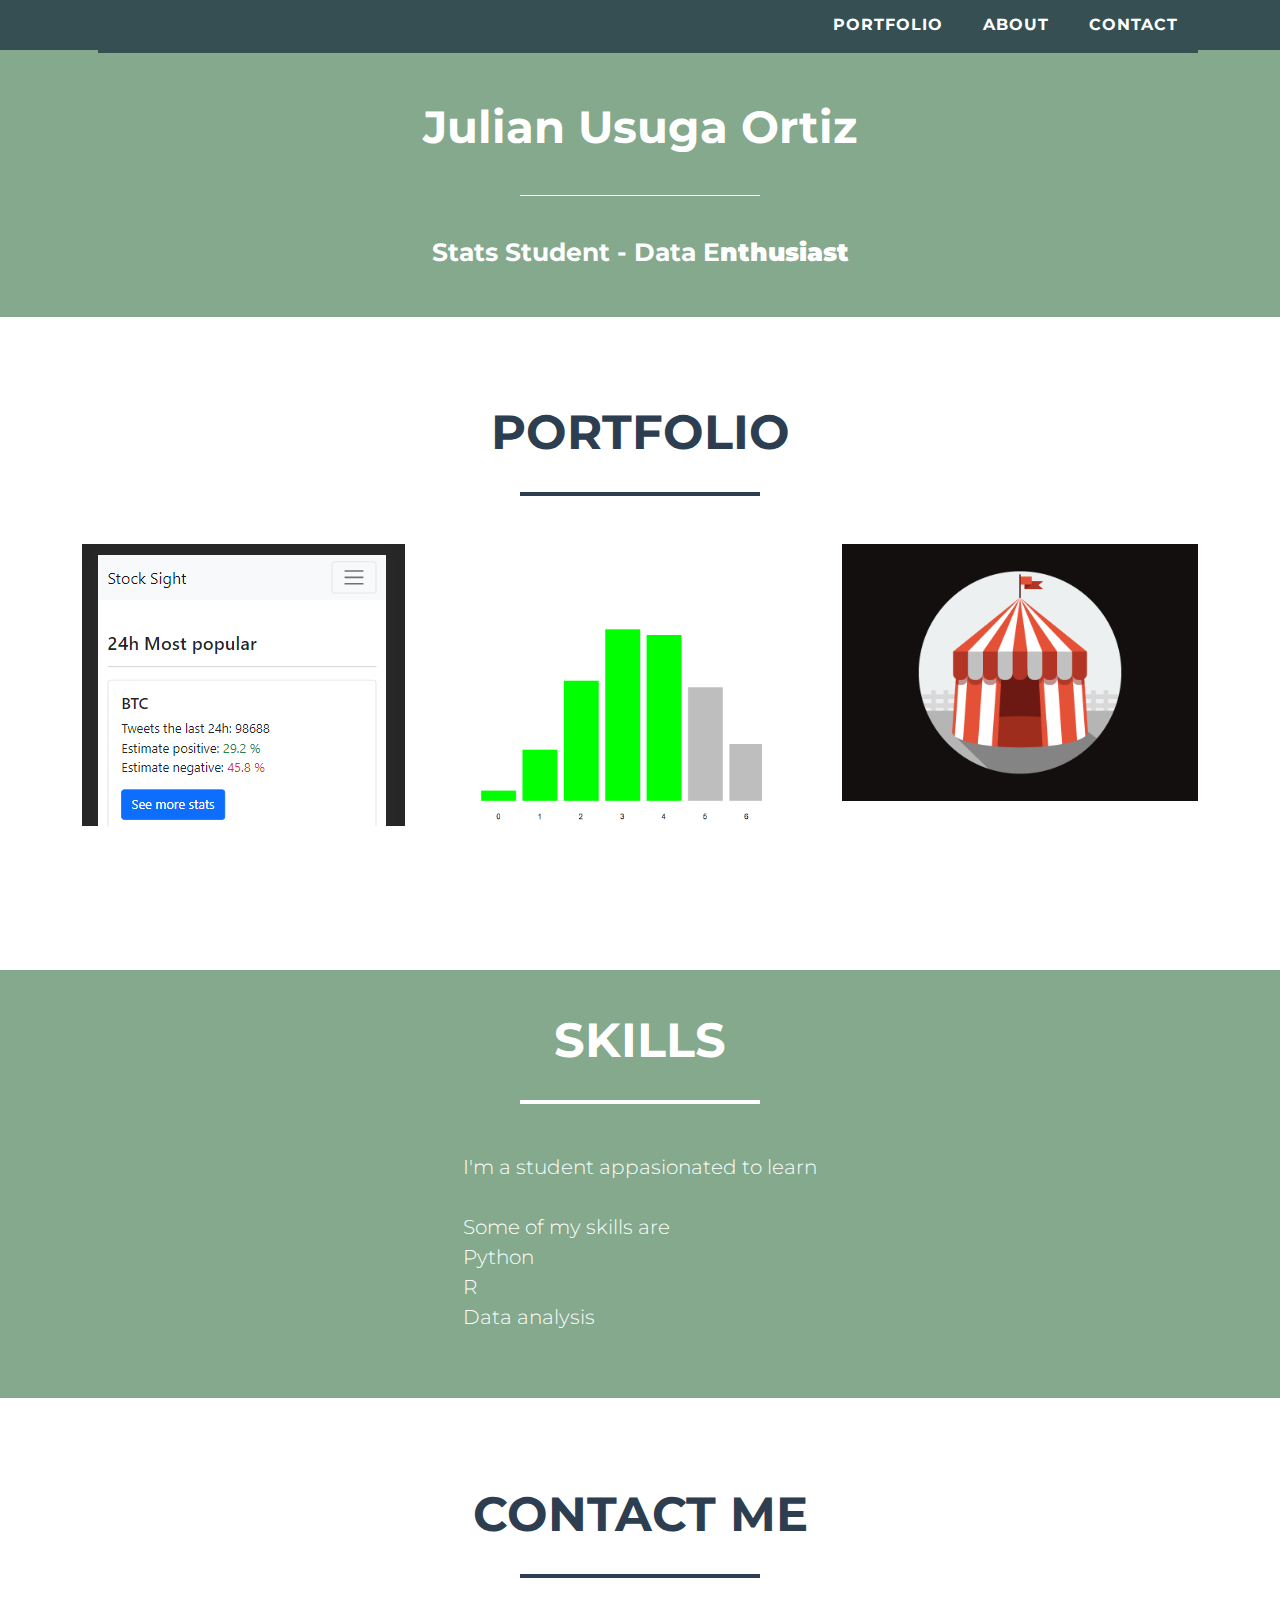
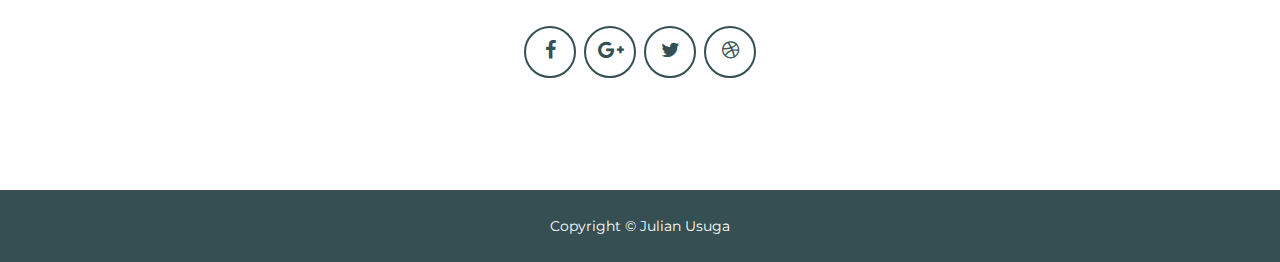
<file: index.html>
<!DOCTYPE html><html><head><meta charset="utf-8"><meta name="viewport" content="width=device-width, initial-scale=1.0, shrink-to-fit=no"><title>Home - Brand</title><link rel="stylesheet" href="assets/bootstrap/css/bootstrap.min.css"><link rel="stylesheet" href="https://fonts.googleapis.com/css?family=Montserrat:400,700"><link rel="stylesheet" href="https://fonts.googleapis.com/css?family=Lato:400,700,400italic,700italic"><link rel="stylesheet" href="assets/fonts/font-awesome.min.css"><link rel="stylesheet" href="assets/css/styles.min.css"></head><body id="page-top" data-bs-spy="scroll" data-bs-target="#mainNav" data-bs-offset="72" style="font-family: Montserrat, sans-serif !important;font-weight: normal;"><nav class="navbar navbar-light navbar-expand-lg fixed-top text-uppercase" id="mainNav" style="height: 50px;color: #354F52 !important;"><div class="container"><a class="navbar-brand" href="#page-top"></a><button data-bs-toggle="collapse" data-bs-target="#navbarResponsive" class="navbar-toggler text-white navbar-toggler-right text-uppercase rounded" aria-controls="navbarResponsive" aria-expanded="false" aria-label="Toggle navigation" style="background: #2F3E46;border-style: solid;border-color: #d2d2d2;width: 50px;height: 50px;"><i class="fa fa-bars" style="font-size: 20px;"></i></button><div class="collapse navbar-collapse" id="navbarResponsive" style="color: rgb(53, 79, 82);background: #354f52;"><ul class="navbar-nav ms-auto"><li class="nav-item mx-0 mx-lg-1"><a class="nav-link text-end py-3 px-0 px-lg-3 rounded" href="#portfolio">Portfolio</a></li><li class="nav-item mx-0 mx-lg-1"><a class="nav-link text-end py-3 px-0 px-lg-3 rounded" href="#about">About</a></li><li class="nav-item mx-0 mx-lg-1"><a class="nav-link text-end py-3 px-0 px-lg-3 rounded" href="#contact">Contact</a></li></ul></div></div></nav><div style="text-align: center;background: #84A98C;padding-top: 100px;padding-bottom: 50px;color: rgb(255,255,255);"><h1 style="font-size: 45px;color: rgb(255,255,255);">Julian Usuga Ortiz</h1><hr class="star-light" style="color: rgb(255,255,255);transform: scale(1);margin: 41px 480.5px;border-width: 1px;border-color: rgb(255,255,255);"><h2 class="font-weight-light mb-0" style="font-size: 25px;color: rgb(255,255,255);">Stats Student - Data E<strong>nthusiast</strong></h2></div><section id="portfolio" class="portfolio" style="padding-top: 70px;"><div class="container" style="padding-top: 25px;"><h2 class="text-uppercase text-center text-secondary">Portfolio</h2><hr class="star-dark mb-5"><div class="row"><div class="col-md-6 col-lg-4"><a class="d-block mx-auto portfolio-item" href="#portfolio-modal-1" data-bs-toggle="modal"><div class="d-flex portfolio-item-caption position-absolute h-100 w-100"><div class="text-center text-white my-auto portfolio-item-caption-content w-100"><i class="fa fa-search-plus fa-3x"></i></div></div><img class="img-fluid" src="assets/img/Screenshot1.png"></a></div><div class="col-md-6 col-lg-4"><a class="d-block mx-auto portfolio-item" href="#portfolio-modal-2" data-bs-toggle="modal"><div class="d-flex flex-row justify-content-xl-start align-items-xl-center portfolio-item-caption position-absolute h-100 w-100"><div class="text-center text-white my-auto portfolio-item-caption-content w-100"><i class="fa fa-search-plus fa-3x"></i></div></div><img class="img-fluid" src="assets/img/image.png" width="300px"></a></div><div class="col-md-6 col-lg-4"><a class="d-block mx-auto portfolio-item" href="#portfolio-modal-3" data-bs-toggle="modal"><div class="d-flex portfolio-item-caption position-absolute h-100 w-100"><div class="text-center text-white my-auto portfolio-item-caption-content w-100"><i class="fa fa-search-plus fa-3x"></i></div></div><img class="img-fluid" src="assets/img/portfolio/circus.png"></a></div></div></div></section><section class="text-white mb-0" id="about" style="background: rgb(132,169,140);padding: 95px 0px;padding-top: 50px;padding-bottom: 50px;"><div class="container"><h2 class="text-uppercase text-center text-white">Skills</h2><hr class="star-light mb-5"><div class="row"><div class="col"><p class="lead d-xl-flex justify-content-xl-center">I'm a student appasionated to learn<br><br>Some of my skills are<br>Python<br>R<br>Data analysis<br></p></div></div></div></section><section class="d-flex d-xl-flex flex-column justify-content-center justify-content-xl-center" id="contact"><div class="container"><h2 class="text-uppercase text-center text-secondary mb-0">Contact Me</h2><hr class="star-dark mb-5"></div><div class="container d-xl-flex justify-content-xl-center"><div class="col-md-4 text-center mb-5 mb-lg-0"><ul class="list-inline"><li class="list-inline-item" style="border-style: none;border-color: #9c9c9c;"><a class="btn btn-outline-light text-center btn-social rounded-circle" role="button" href="#" style="border-color: #354f52;"><i class="fa fa-facebook fa-fw" style="border-style: none;border-color: #221717;color: #354f52;"></i></a></li><li class="list-inline-item" style="border-style: none;border-color: #9c9c9c;"><a class="btn btn-outline-light text-center btn-social rounded-circle" role="button" href="#" style="border-color: #354f52;"><i class="fa fa-google-plus fa-fw" style="border-style: none;border-color: #221717;color: #354f52;"></i></a></li><li class="list-inline-item" style="border-style: none;border-color: #9c9c9c;"><a class="btn btn-outline-light text-center btn-social rounded-circle" role="button" href="#" style="border-color: #354f52;"><i class="fa fa-twitter fa-fw" style="border-style: none;border-color: #221717;color: #354f52;"></i></a></li><li class="list-inline-item" style="border-style: none;border-color: #9c9c9c;"><a class="btn btn-outline-light text-center btn-social rounded-circle" role="button" href="#" style="border-color: #354f52;"><i class="fa fa-dribbble fa-fw" style="border-style: none;border-color: #221717;color: #354f52;"></i></a></li></ul></div></div></section><div class="text-center text-white copyright py-4" style="background: #354f52;"><div class="container"><small>Copyright © Julian Usuga</small></div></div><div class="d-lg-none scroll-to-top position-fixed rounded"><a class="text-center d-block rounded text-white" href="#page-top"><i class="fa fa-chevron-up"></i></a></div><div class="modal text-center" role="dialog" tabindex="-1" id="portfolio-modal-1"><div class="modal-dialog modal-lg" role="document"><div class="modal-content"><div class="modal-header"><button type="button" class="btn-close" data-bs-dismiss="modal" aria-label="Close"></button></div><div class="modal-body"><div class="container text-center"><div class="row"><div class="col-lg-8 mx-auto"><h2 class="text-uppercase text-secondary mb-0">Stock-sight</h2><hr class="star-dark mb-5"><img class="img-fluid mb-5" src="assets/img/Screenshot1.png"><p class="text-start mb-5">Website where you can see stock trends, popularity and common words, based on tweets.<br><br>Technologies used:<br>- HTML/CSS/JS<br>- Cloud Run<br>- Firebase Cloud Functions<br>- Twitter API<br>- Python/Flask</p></div></div></div></div><div class="modal-footer pb-5"><a class="btn btn-primary btn-lg mx-auto rounded-pill portfolio-modal-dismiss" role="button" data-bs-dismiss="modal"><i class="fa fa-close"></i>&nbsp;Close Project</a></div></div></div></div><div class="modal text-center" role="dialog" tabindex="-1" id="portfolio-modal-2"><div class="modal-dialog modal-lg" role="document"><div class="modal-content"><div class="modal-header"><button type="button" class="btn-close" data-bs-dismiss="modal" aria-label="Close"></button></div><div class="modal-body"><div class="container text-center"><div class="row"><div class="col-lg-8 mx-auto"><h2 class="text-uppercase text-secondary mb-0">pROBABILITY VISUALIZED</h2><hr class="star-dark mb-5"><img class="img-fluid mb-5" src="assets/img/image.png"><p class="text-start mb-5">Interactive shiny application that lets you choose between probability distributions and parameters so you can understand probability<br><br>Technologies used:<br>R<br>Shiny</p></div></div></div></div><div class="modal-footer pb-5"><a class="btn btn-primary btn-lg mx-auto rounded-pill portfolio-modal-dismiss" role="button" data-bs-dismiss="modal"><i class="fa fa-close"></i>&nbsp;Close Project</a></div></div></div></div><div class="modal text-center" role="dialog" tabindex="-1" id="portfolio-modal-3"><div class="modal-dialog modal-lg" role="document"><div class="modal-content"><div class="modal-header"><button type="button" class="btn-close" data-bs-dismiss="modal" aria-label="Close"></button></div><div class="modal-body"><div class="container text-center"><div class="row"><div class="col-lg-8 mx-auto"><h2 class="text-uppercase text-secondary mb-0">Project Name</h2><hr class="star-dark mb-5"><img class="img-fluid mb-5" src="assets/img/portfolio/circus.png"><p class="mb-5">Lorem ipsum dolor sit amet, consectetur adipisicing elit. Mollitia neque assumenda ipsam nihil, molestias magnam, recusandae quos quis inventore quisquam velit asperiores, vitae? Reprehenderit soluta, eos quod consequuntur itaque. Nam.</p></div></div></div></div><div class="modal-footer pb-5"><a class="btn btn-primary btn-lg mx-auto rounded-pill portfolio-modal-dismiss" role="button" data-bs-dismiss="modal"><i class="fa fa-close"></i>&nbsp;Close Project</a></div></div></div></div><div class="modal text-center" role="dialog" tabindex="-1" id="portfolio-modal-4"><div class="modal-dialog modal-lg" role="document"><div class="modal-content"><div class="modal-header"><button type="button" class="btn-close" data-bs-dismiss="modal" aria-label="Close"></button></div><div class="modal-body"><div class="container text-center"><div class="row"><div class="col-lg-8 mx-auto"><h2 class="text-uppercase text-secondary mb-0">Project Name</h2><hr class="star-dark mb-5"><img class="img-fluid mb-5" src="assets/img/portfolio/game.png"><p class="mb-5">Lorem ipsum dolor sit amet, consectetur adipisicing elit. Mollitia neque assumenda ipsam nihil, molestias magnam, recusandae quos quis inventore quisquam velit asperiores, vitae? Reprehenderit soluta, eos quod consequuntur itaque. Nam.</p></div></div></div></div><div class="modal-footer pb-5"><a class="btn btn-primary btn-lg mx-auto rounded-pill portfolio-modal-dismiss" role="button" data-bs-dismiss="modal"><i class="fa fa-close"></i>&nbsp;Close Project</a></div></div></div></div><div class="modal text-center" role="dialog" tabindex="-1" id="portfolio-modal-5"><div class="modal-dialog modal-lg" role="document"><div class="modal-content"><div class="modal-header"><button type="button" class="btn-close" data-bs-dismiss="modal" aria-label="Close"></button></div><div class="modal-body"><div class="container text-center"><div class="row"><div class="col-lg-8 mx-auto"><h2 class="text-uppercase text-secondary mb-0">Project Name</h2><hr class="star-dark mb-5"><img class="img-fluid mb-5" src="assets/img/portfolio/safe.png"><p class="mb-5">Lorem ipsum dolor sit amet, consectetur adipisicing elit. Mollitia neque assumenda ipsam nihil, molestias magnam, recusandae quos quis inventore quisquam velit asperiores, vitae? Reprehenderit soluta, eos quod consequuntur itaque. Nam.</p></div></div></div></div><div class="modal-footer pb-5"><a class="btn btn-primary btn-lg mx-auto rounded-pill portfolio-modal-dismiss" role="button" data-bs-dismiss="modal"><i class="fa fa-close"></i>&nbsp;Close Project</a></div></div></div></div><div class="modal text-center" role="dialog" tabindex="-1" id="portfolio-modal-6"><div class="modal-dialog modal-lg" role="document"><div class="modal-content"><div class="modal-header"><button type="button" class="btn-close" data-bs-dismiss="modal" aria-label="Close"></button></div><div class="modal-body"><div class="container text-center"><div class="row"><div class="col-lg-8 mx-auto"><h2 class="text-uppercase text-secondary mb-0">Project Name</h2><hr class="star-dark mb-5"><img class="img-fluid mb-5" src="assets/img/portfolio/submarine.png"><p class="mb-5">Lorem ipsum dolor sit amet, consectetur adipisicing elit. Mollitia neque assumenda ipsam nihil, molestias magnam, recusandae quos quis inventore quisquam velit asperiores, vitae? Reprehenderit soluta, eos quod consequuntur itaque. Nam.</p></div></div></div></div><div class="modal-footer pb-5"><a class="btn btn-primary btn-lg mx-auto rounded-pill portfolio-modal-dismiss" role="button" data-bs-dismiss="modal"><i class="fa fa-close"></i>&nbsp;Close Project</a></div></div></div></div><script src="assets/bootstrap/js/bootstrap.min.js"></script><script src="assets/js/script.min.js"></script></body></html>
</file>
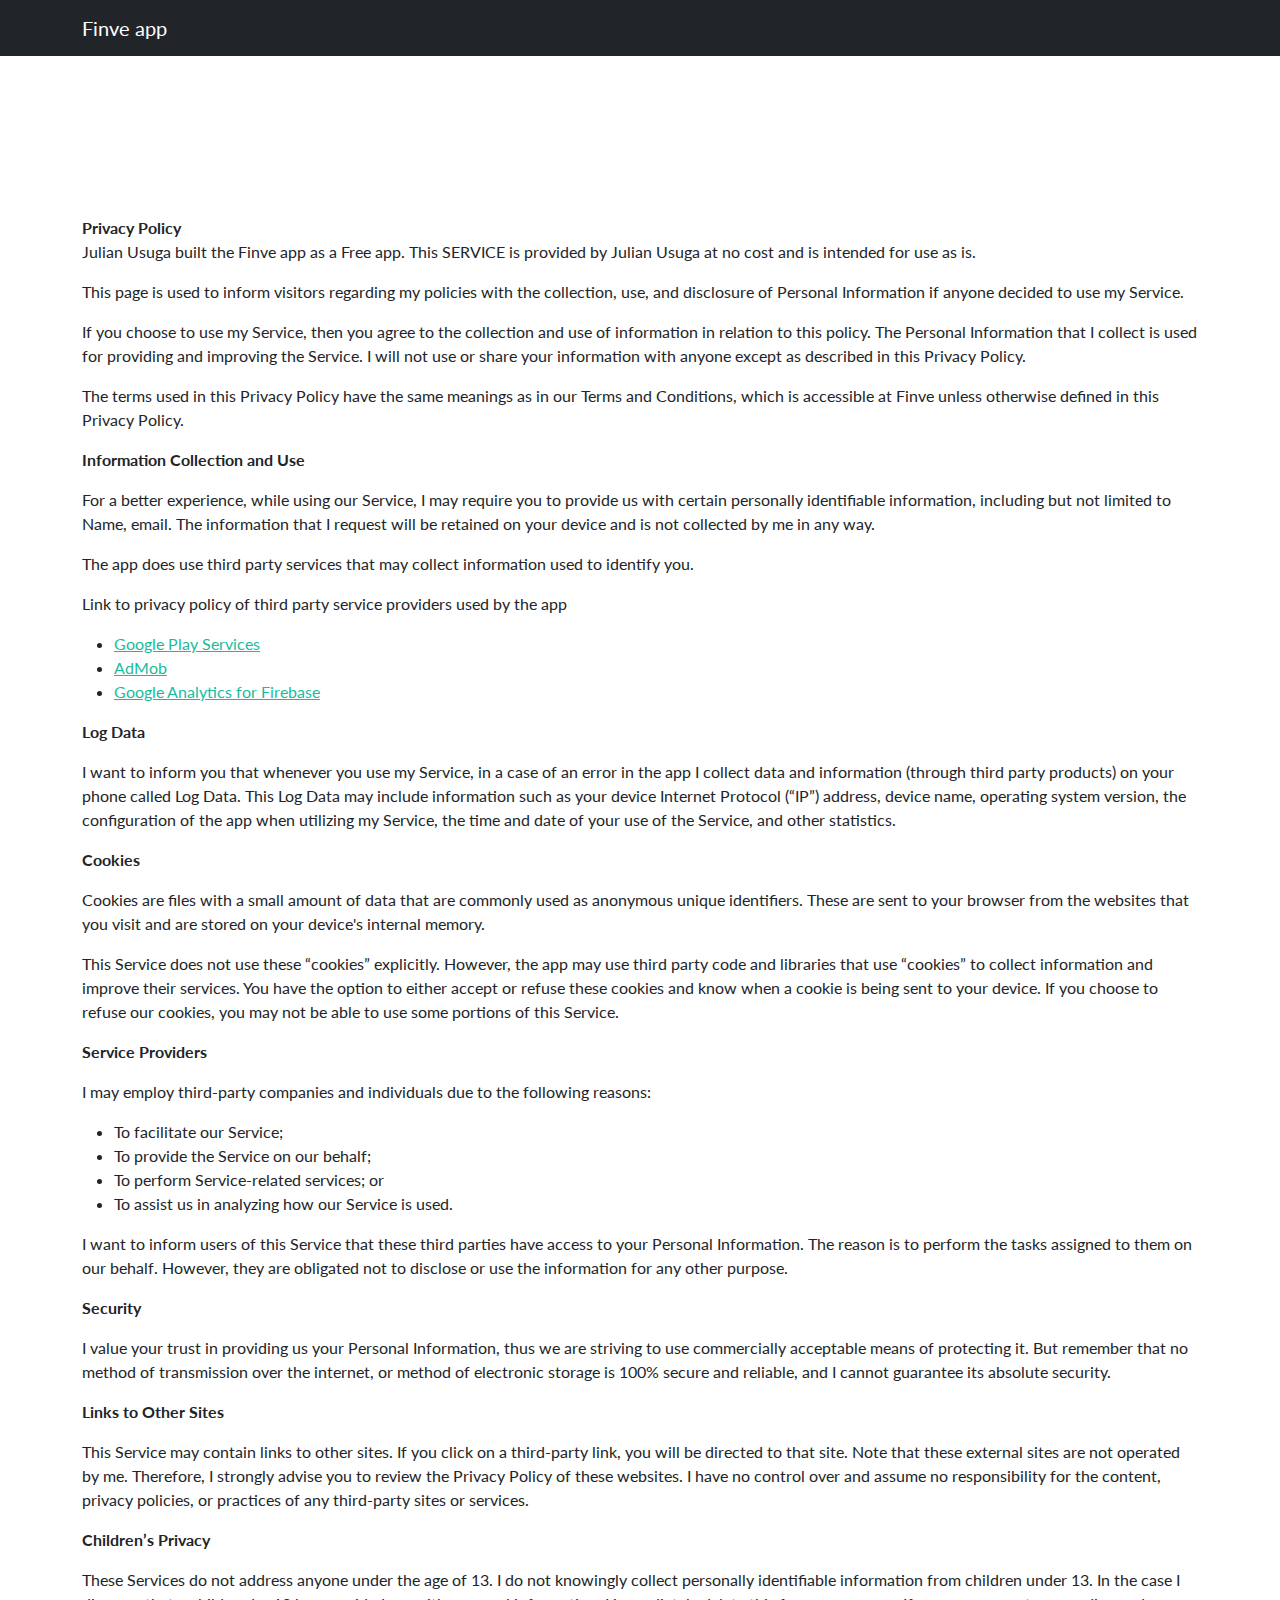
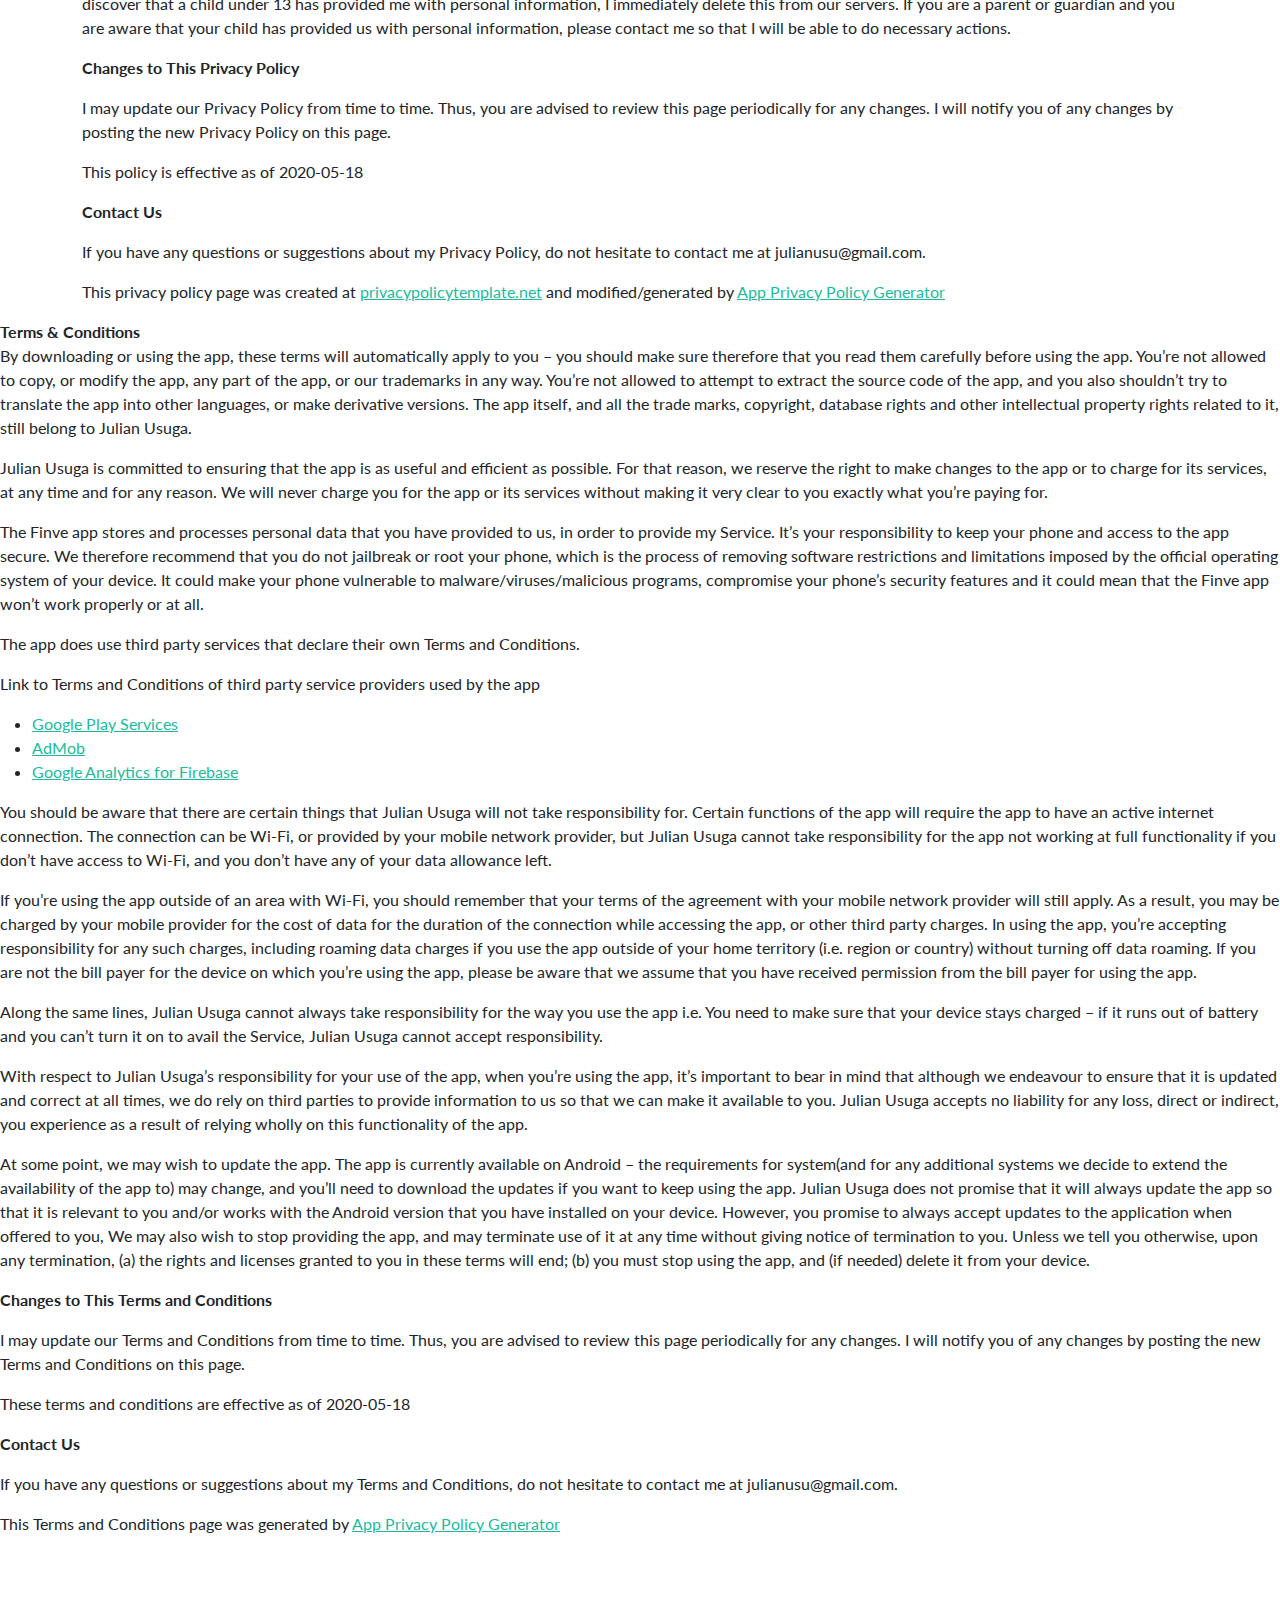
<file: privacidad.html>
<!DOCTYPE html>
<html>

<head>
    <meta charset="utf-8">
    <meta name="viewport" content="width=device-width, initial-scale=1.0, shrink-to-fit=no">
    <title>Home - Brand</title>
    <link rel="stylesheet" href="assets/bootstrap/css/bootstrap.min.css">
    <link rel="stylesheet" href="https://fonts.googleapis.com/css?family=Catamaran:100,200,300,400,500,600,700,800,900">
    <link rel="stylesheet"
        href="https://fonts.googleapis.com/css?family=Lato:100,100i,300,300i,400,400i,700,700i,900,900i">
</head>

<body>
    <nav class="navbar navbar-dark navbar-expand-lg fixed-top bg-dark navbar-custom">
        <div class="container"><a class="navbar-brand" href="#">Finve app</a><button data-toggle="collapse"
                class="navbar-toggler" data-target="#navbarResponsive"><span
                    class="navbar-toggler-icon"></span></button>
            <div class="collapse navbar-collapse" id="navbarResponsive">
                <ul class="nav navbar-nav ml-auto">
                </ul>
            </div>
        </div>
    </nav><br><br><br><br><br>
    <section>
        <div class="container">
            
                <strong>Privacy Policy</strong> <p>
                              Julian Usuga built the Finve app as
                              a Free app. This SERVICE is provided by
                              Julian Usuga at no cost and is intended for use as
                              is.
                            </p> <p>
                              This page is used to inform visitors regarding my
                              policies with the collection, use, and disclosure of Personal
                              Information if anyone decided to use my Service.
                            </p> <p>
                              If you choose to use my Service, then you agree to
                              the collection and use of information in relation to this
                              policy. The Personal Information that I collect is
                              used for providing and improving the Service. I will not use or share your information with
                              anyone except as described in this Privacy Policy.
                            </p> <p>
                              The terms used in this Privacy Policy have the same meanings
                              as in our Terms and Conditions, which is accessible at
                              Finve unless otherwise defined in this Privacy Policy.
                            </p> <p><strong>Information Collection and Use</strong></p> <p>
                              For a better experience, while using our Service, I
                              may require you to provide us with certain personally
                              identifiable information, including but not limited to Name, email. The information that
                              I request will be retained on your device and is not collected by me in any way.
                            </p> <div><p>
                                The app does use third party services that may collect
                                information used to identify you.
                              </p> <p>
                                Link to privacy policy of third party service providers used
                                by the app
                              </p> <ul><li><a href="https://www.google.com/policies/privacy/" target="_blank">Google Play Services</a></li><li><a href="https://support.google.com/admob/answer/6128543?hl=en" target="_blank">AdMob</a></li><li><a href="https://firebase.google.com/policies/analytics" target="_blank">Google Analytics for Firebase</a></li><!----><!----><!----><!----><!----><!----><!----><!----><!----><!----><!----><!----><!----></ul></div> <p><strong>Log Data</strong></p> <p>
                              I want to inform you that whenever you
                              use my Service, in a case of an error in the app
                              I collect data and information (through third party
                              products) on your phone called Log Data. This Log Data may
                              include information such as your device Internet Protocol
                              (“IP”) address, device name, operating system version, the
                              configuration of the app when utilizing my Service,
                              the time and date of your use of the Service, and other
                              statistics.
                            </p> <p><strong>Cookies</strong></p> <p>
                              Cookies are files with a small amount of data that are
                              commonly used as anonymous unique identifiers. These are sent
                              to your browser from the websites that you visit and are
                              stored on your device's internal memory.
                            </p> <p>
                              This Service does not use these “cookies” explicitly. However,
                              the app may use third party code and libraries that use
                              “cookies” to collect information and improve their services.
                              You have the option to either accept or refuse these cookies
                              and know when a cookie is being sent to your device. If you
                              choose to refuse our cookies, you may not be able to use some
                              portions of this Service.
                            </p> <p><strong>Service Providers</strong></p> <p>
                              I may employ third-party companies and
                              individuals due to the following reasons:
                            </p> <ul><li>To facilitate our Service;</li> <li>To provide the Service on our behalf;</li> <li>To perform Service-related services; or</li> <li>To assist us in analyzing how our Service is used.</li></ul> <p>
                              I want to inform users of this Service
                              that these third parties have access to your Personal
                              Information. The reason is to perform the tasks assigned to
                              them on our behalf. However, they are obligated not to
                              disclose or use the information for any other purpose.
                            </p> <p><strong>Security</strong></p> <p>
                              I value your trust in providing us your
                              Personal Information, thus we are striving to use commercially
                              acceptable means of protecting it. But remember that no method
                              of transmission over the internet, or method of electronic
                              storage is 100% secure and reliable, and I cannot
                              guarantee its absolute security.
                            </p> <p><strong>Links to Other Sites</strong></p> <p>
                              This Service may contain links to other sites. If you click on
                              a third-party link, you will be directed to that site. Note
                              that these external sites are not operated by me.
                              Therefore, I strongly advise you to review the
                              Privacy Policy of these websites. I have
                              no control over and assume no responsibility for the content,
                              privacy policies, or practices of any third-party sites or
                              services.
                            </p> <p><strong>Children’s Privacy</strong></p> <p>
                              These Services do not address anyone under the age of 13.
                              I do not knowingly collect personally
                              identifiable information from children under 13. In the case
                              I discover that a child under 13 has provided
                              me with personal information, I immediately
                              delete this from our servers. If you are a parent or guardian
                              and you are aware that your child has provided us with
                              personal information, please contact me so that
                              I will be able to do necessary actions.
                            </p> <p><strong>Changes to This Privacy Policy</strong></p> <p>
                              I may update our Privacy Policy from
                              time to time. Thus, you are advised to review this page
                              periodically for any changes. I will
                              notify you of any changes by posting the new Privacy Policy on
                              this page.
                            </p> <p>This policy is effective as of 2020-05-18</p> <p><strong>Contact Us</strong></p> <p>
                              If you have any questions or suggestions about my
                              Privacy Policy, do not hesitate to contact me at julianusu@gmail.com.
                            </p> <p>
                              This privacy policy page was created at
                              <a href="https://privacypolicytemplate.net" target="_blank">privacypolicytemplate.net</a>
                              and modified/generated by
                              <a href="https://app-privacy-policy-generator.firebaseapp.com/" target="_blank">App Privacy Policy Generator</a></p>
                
            </div>

            <!DOCTYPE html>
    <html>
    <strong>Terms &amp; Conditions</strong> <p>
                  By downloading or using the app, these terms will
                  automatically apply to you – you should make sure therefore
                  that you read them carefully before using the app. You’re not
                  allowed to copy, or modify the app, any part of the app, or
                  our trademarks in any way. You’re not allowed to attempt to
                  extract the source code of the app, and you also shouldn’t try
                  to translate the app into other languages, or make derivative
                  versions. The app itself, and all the trade marks, copyright,
                  database rights and other intellectual property rights related
                  to it, still belong to Julian Usuga.
                </p> <p>
                  Julian Usuga is committed to ensuring that the app is
                  as useful and efficient as possible. For that reason, we
                  reserve the right to make changes to the app or to charge for
                  its services, at any time and for any reason. We will never
                  charge you for the app or its services without making it very
                  clear to you exactly what you’re paying for.
                </p> <p>
                  The Finve app stores and processes personal data that
                  you have provided to us, in order to provide my
                  Service. It’s your responsibility to keep your phone and
                  access to the app secure. We therefore recommend that you do
                  not jailbreak or root your phone, which is the process of
                  removing software restrictions and limitations imposed by the
                  official operating system of your device. It could make your
                  phone vulnerable to malware/viruses/malicious programs,
                  compromise your phone’s security features and it could mean
                  that the Finve app won’t work properly or at all.
                </p> <div><p>
                    The app does use third party services that declare their own
                    Terms and Conditions.
                  </p> <p>
                    Link to Terms and Conditions of third party service
                    providers used by the app
                  </p> <ul><li><a href="https://policies.google.com/terms" target="_blank">Google Play Services</a></li><li><a href="https://developers.google.com/admob/terms" target="_blank">AdMob</a></li><li><a href="https://firebase.google.com/terms/analytics" target="_blank">Google Analytics for Firebase</a></li><!----><!----><!----><!----><!----><!----><!----><!----><!----><!----><!----><!----><!----></ul></div> <p>
                  You should be aware that there are certain things that
                  Julian Usuga will not take responsibility for. Certain
                  functions of the app will require the app to have an active
                  internet connection. The connection can be Wi-Fi, or provided
                  by your mobile network provider, but Julian Usuga
                  cannot take responsibility for the app not working at full
                  functionality if you don’t have access to Wi-Fi, and you don’t
                  have any of your data allowance left.
                </p> <p></p> <p>
                  If you’re using the app outside of an area with Wi-Fi, you
                  should remember that your terms of the agreement with your
                  mobile network provider will still apply. As a result, you may
                  be charged by your mobile provider for the cost of data for
                  the duration of the connection while accessing the app, or
                  other third party charges. In using the app, you’re accepting
                  responsibility for any such charges, including roaming data
                  charges if you use the app outside of your home territory
                  (i.e. region or country) without turning off data roaming. If
                  you are not the bill payer for the device on which you’re
                  using the app, please be aware that we assume that you have
                  received permission from the bill payer for using the app.
                </p> <p>
                  Along the same lines, Julian Usuga cannot always take
                  responsibility for the way you use the app i.e. You need to
                  make sure that your device stays charged – if it runs out of
                  battery and you can’t turn it on to avail the Service,
                  Julian Usuga cannot accept responsibility.
                </p> <p>
                  With respect to Julian Usuga’s responsibility for your
                  use of the app, when you’re using the app, it’s important to
                  bear in mind that although we endeavour to ensure that it is
                  updated and correct at all times, we do rely on third parties
                  to provide information to us so that we can make it available
                  to you. Julian Usuga accepts no liability for any
                  loss, direct or indirect, you experience as a result of
                  relying wholly on this functionality of the app.
                </p> <p>
                  At some point, we may wish to update the app. The app is
                  currently available on Android – the requirements for
                  system(and for any additional systems we
                  decide to extend the availability of the app to) may change,
                  and you’ll need to download the updates if you want to keep
                  using the app. Julian Usuga does not promise that it
                  will always update the app so that it is relevant to you
                  and/or works with the Android version that you have
                  installed on your device. However, you promise to always
                  accept updates to the application when offered to you, We may
                  also wish to stop providing the app, and may terminate use of
                  it at any time without giving notice of termination to you.
                  Unless we tell you otherwise, upon any termination, (a) the
                  rights and licenses granted to you in these terms will end;
                  (b) you must stop using the app, and (if needed) delete it
                  from your device.
                </p> <p><strong>Changes to This Terms and Conditions</strong></p> <p>
                  I may update our Terms and Conditions
                  from time to time. Thus, you are advised to review this page
                  periodically for any changes. I will
                  notify you of any changes by posting the new Terms and
                  Conditions on this page.
                </p> <p>
                  These terms and conditions are effective as of 2020-05-18
                </p> <p><strong>Contact Us</strong></p> <p>
                  If you have any questions or suggestions about my
                  Terms and Conditions, do not hesitate to contact me
                  at julianusu@gmail.com.
                </p> <p>
                  This Terms and Conditions page was generated by
                  <a href="https://app-privacy-policy-generator.firebaseapp.com/" target="_blank">App Privacy Policy Generator</a></p>
 
        </div>
    </section>
    <br><br><br><br><br>
    <footer class="py-5 bg-black">
        <div class="container">
            <p class="text-center text-white m-0 small">Copyright&nbsp;© Finve 2020</p>
        </div>
    </footer>
    <script src="https://cdnjs.cloudflare.com/ajax/libs/jquery/3.4.1/jquery.min.js"></script>
    <script src="https://cdnjs.cloudflare.com/ajax/libs/twitter-bootstrap/4.4.1/js/bootstrap.bundle.min.js"></script>
</body>

</html>
</file>
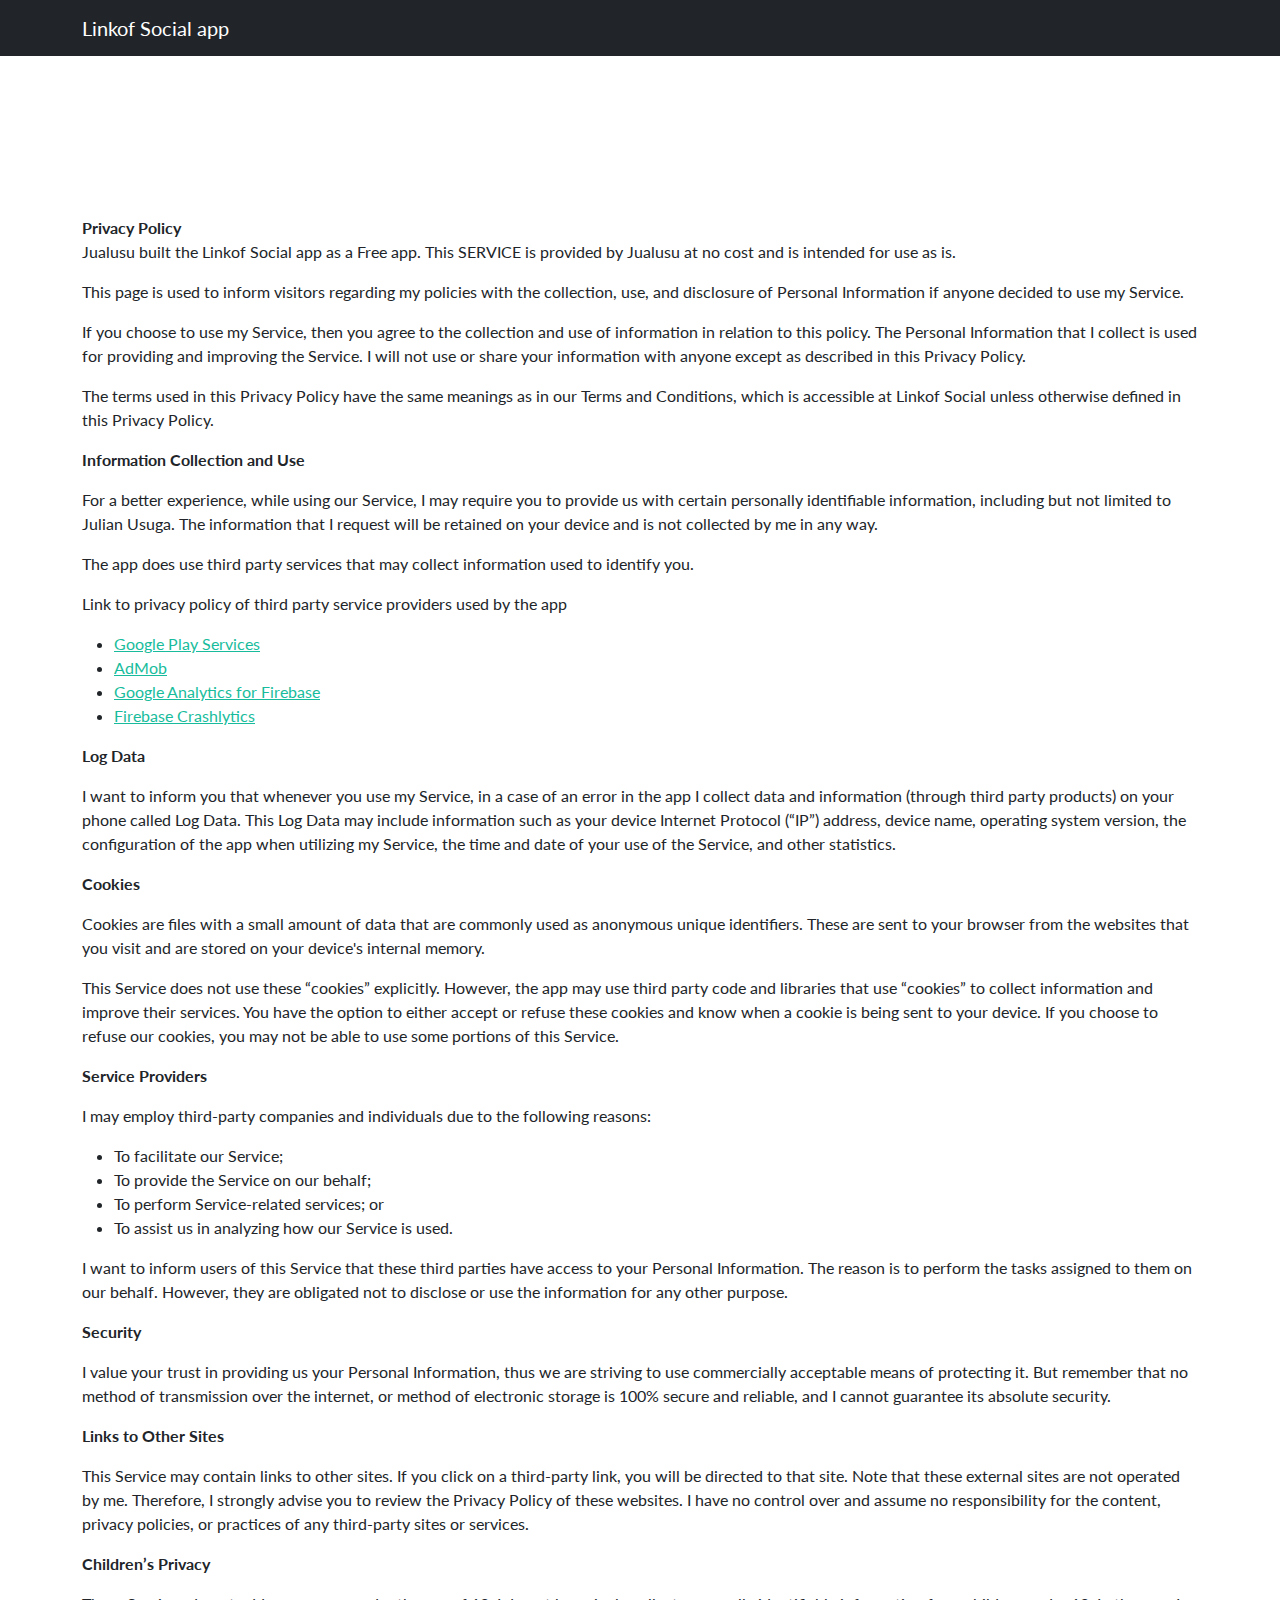
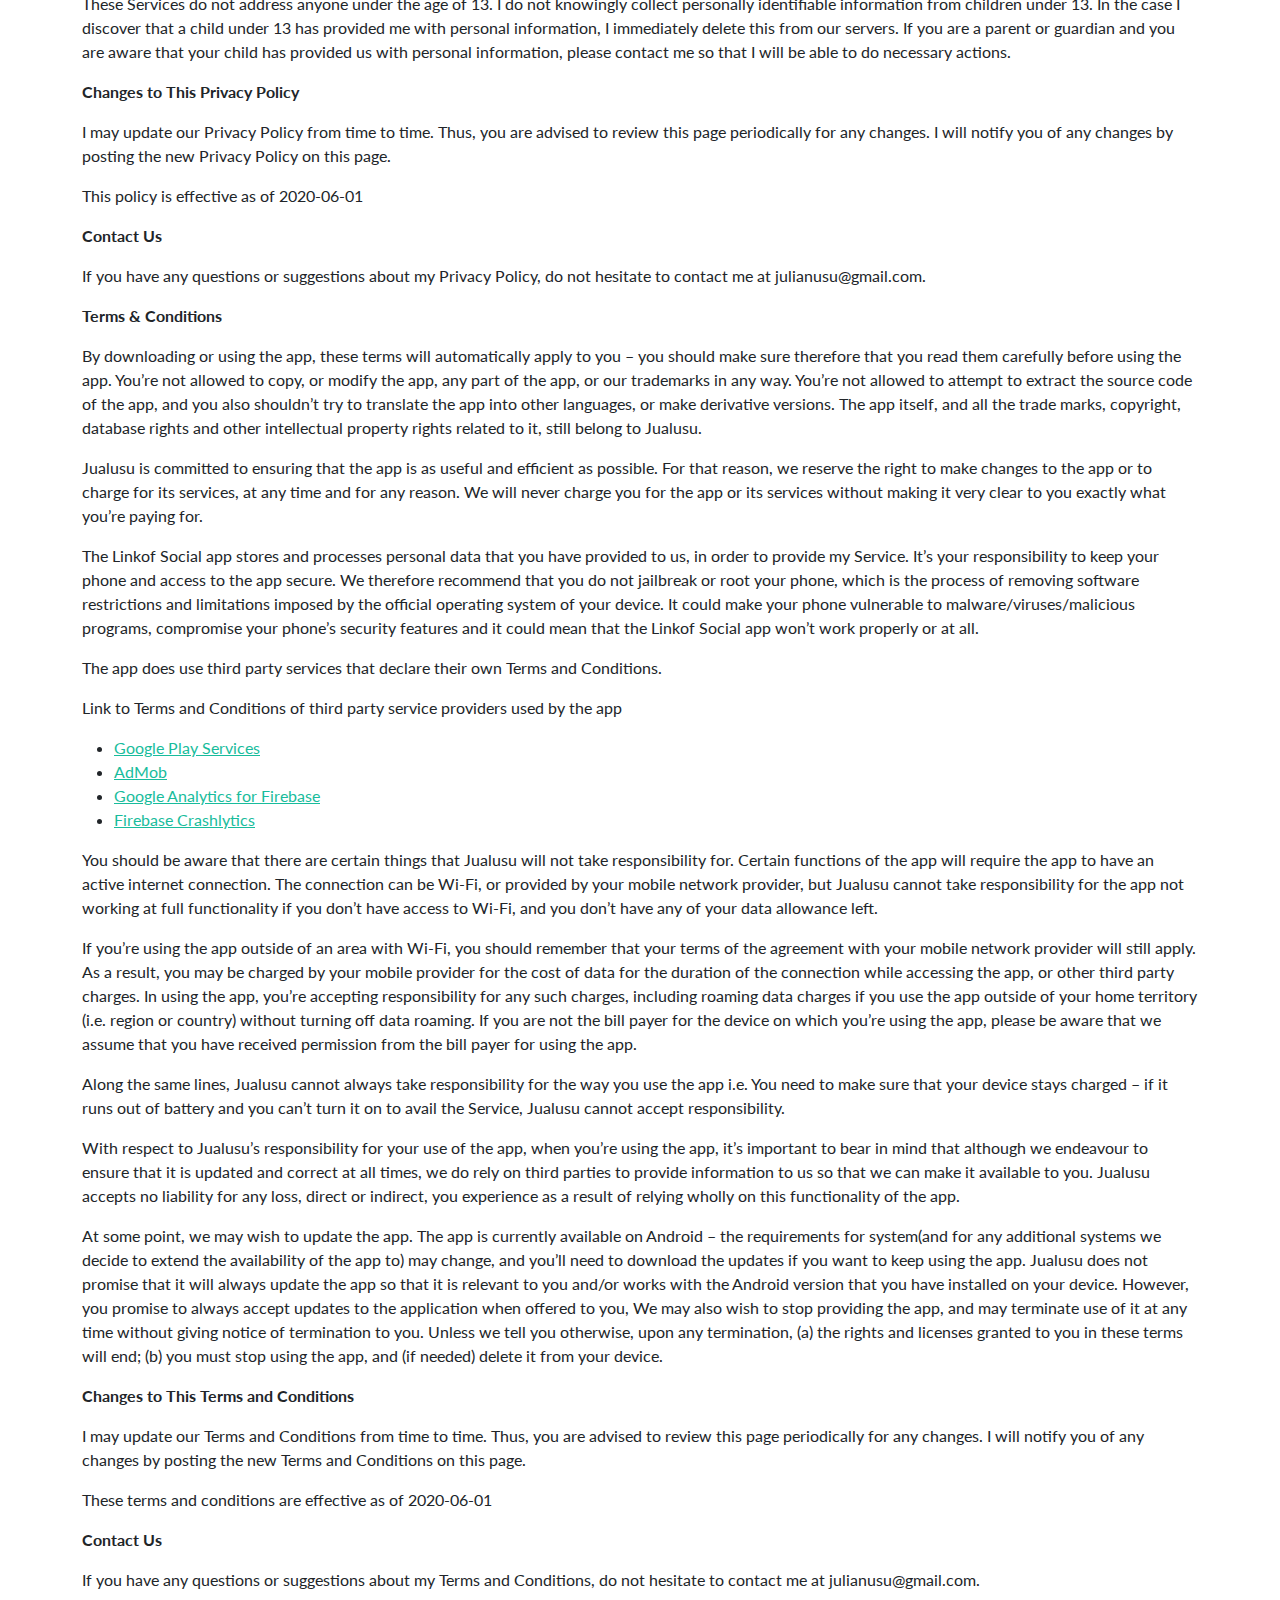
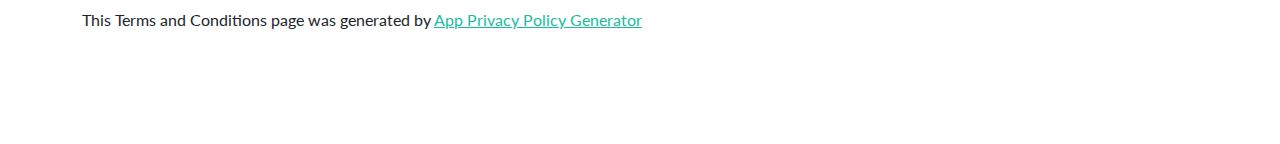
<file: WebCreator.html>
<!DOCTYPE html>
<html>

<head>
  <meta charset="utf-8">
  <meta name="viewport" content="width=device-width, initial-scale=1.0, shrink-to-fit=no">
  <title>Linkof Social</title>
  <link rel="stylesheet" href="assets/bootstrap/css/bootstrap.min.css">
  <link rel="stylesheet" href="https://fonts.googleapis.com/css?family=Catamaran:100,200,300,400,500,600,700,800,900">
  <link rel="stylesheet"
    href="https://fonts.googleapis.com/css?family=Lato:100,100i,300,300i,400,400i,700,700i,900,900i">
</head>

<body>
  <nav class="navbar navbar-dark navbar-expand-lg fixed-top bg-dark navbar-custom">
    <div class="container"><a class="navbar-brand" href="#">Linkof Social app</a><button data-toggle="collapse"
        class="navbar-toggler" data-target="#navbarResponsive"><span class="navbar-toggler-icon"></span></button>
      <div class="collapse navbar-collapse" id="navbarResponsive">
        <ul class="nav navbar-nav ml-auto">
        </ul>
      </div>
    </div>
  </nav><br><br><br><br><br>
  <section>
    <div class="container">
      <strong>Privacy Policy</strong> <p>
        Jualusu built the Linkof Social app as
        a Free app. This SERVICE is provided by
        Jualusu at no cost and is intended for use as
        is.
      </p> <p>
        This page is used to inform visitors regarding my
        policies with the collection, use, and disclosure of Personal
        Information if anyone decided to use my Service.
      </p> <p>
        If you choose to use my Service, then you agree to
        the collection and use of information in relation to this
        policy. The Personal Information that I collect is
        used for providing and improving the Service. I will not use or share your information with
        anyone except as described in this Privacy Policy.
      </p> <p>
        The terms used in this Privacy Policy have the same meanings
        as in our Terms and Conditions, which is accessible at
        Linkof Social unless otherwise defined in this Privacy Policy.
      </p> <p><strong>Information Collection and Use</strong></p> <p>
        For a better experience, while using our Service, I
        may require you to provide us with certain personally
        identifiable information, including but not limited to Julian Usuga. The information that
        I request will be retained on your device and is not collected by me in any way.
      </p> <div><p>
          The app does use third party services that may collect
          information used to identify you.
        </p> <p>
          Link to privacy policy of third party service providers used
          by the app
        </p> <ul><li><a href="https://www.google.com/policies/privacy/" target="_blank">Google Play Services</a></li><li><a href="https://support.google.com/admob/answer/6128543?hl=en" target="_blank">AdMob</a></li><li><a href="https://firebase.google.com/policies/analytics" target="_blank">Google Analytics for Firebase</a></li><li><a href="https://firebase.google.com/support/privacy/" target="_blank">Firebase Crashlytics</a></li><!----><!----><!----><!----><!----><!----><!----><!----><!----><!----><!----><!----></ul></div> <p><strong>Log Data</strong></p> <p>
        I want to inform you that whenever you
        use my Service, in a case of an error in the app
        I collect data and information (through third party
        products) on your phone called Log Data. This Log Data may
        include information such as your device Internet Protocol
        (“IP”) address, device name, operating system version, the
        configuration of the app when utilizing my Service,
        the time and date of your use of the Service, and other
        statistics.
      </p> <p><strong>Cookies</strong></p> <p>
        Cookies are files with a small amount of data that are
        commonly used as anonymous unique identifiers. These are sent
        to your browser from the websites that you visit and are
        stored on your device's internal memory.
      </p> <p>
        This Service does not use these “cookies” explicitly. However,
        the app may use third party code and libraries that use
        “cookies” to collect information and improve their services.
        You have the option to either accept or refuse these cookies
        and know when a cookie is being sent to your device. If you
        choose to refuse our cookies, you may not be able to use some
        portions of this Service.
      </p> <p><strong>Service Providers</strong></p> <p>
        I may employ third-party companies and
        individuals due to the following reasons:
      </p> <ul><li>To facilitate our Service;</li> <li>To provide the Service on our behalf;</li> <li>To perform Service-related services; or</li> <li>To assist us in analyzing how our Service is used.</li></ul> <p>
        I want to inform users of this Service
        that these third parties have access to your Personal
        Information. The reason is to perform the tasks assigned to
        them on our behalf. However, they are obligated not to
        disclose or use the information for any other purpose.
      </p> <p><strong>Security</strong></p> <p>
        I value your trust in providing us your
        Personal Information, thus we are striving to use commercially
        acceptable means of protecting it. But remember that no method
        of transmission over the internet, or method of electronic
        storage is 100% secure and reliable, and I cannot
        guarantee its absolute security.
      </p> <p><strong>Links to Other Sites</strong></p> <p>
        This Service may contain links to other sites. If you click on
        a third-party link, you will be directed to that site. Note
        that these external sites are not operated by me.
        Therefore, I strongly advise you to review the
        Privacy Policy of these websites. I have
        no control over and assume no responsibility for the content,
        privacy policies, or practices of any third-party sites or
        services.
      </p> <p><strong>Children’s Privacy</strong></p> <p>
        These Services do not address anyone under the age of 13.
        I do not knowingly collect personally
        identifiable information from children under 13. In the case
        I discover that a child under 13 has provided
        me with personal information, I immediately
        delete this from our servers. If you are a parent or guardian
        and you are aware that your child has provided us with
        personal information, please contact me so that
        I will be able to do necessary actions.
      </p> <p><strong>Changes to This Privacy Policy</strong></p> <p>
        I may update our Privacy Policy from
        time to time. Thus, you are advised to review this page
        periodically for any changes. I will
        notify you of any changes by posting the new Privacy Policy on
        this page.
      </p> <p>This policy is effective as of 2020-06-01</p> <p><strong>Contact Us</strong></p> <p>
        If you have any questions or suggestions about my
        Privacy Policy, do not hesitate to contact me at julianusu@gmail.com.
      </p> <p>
        <strong>Terms &amp; Conditions</strong> <p>
          By downloading or using the app, these terms will
          automatically apply to you – you should make sure therefore
          that you read them carefully before using the app. You’re not
          allowed to copy, or modify the app, any part of the app, or
          our trademarks in any way. You’re not allowed to attempt to
          extract the source code of the app, and you also shouldn’t try
          to translate the app into other languages, or make derivative
          versions. The app itself, and all the trade marks, copyright,
          database rights and other intellectual property rights related
          to it, still belong to Jualusu.
        </p> <p>
          Jualusu is committed to ensuring that the app is
          as useful and efficient as possible. For that reason, we
          reserve the right to make changes to the app or to charge for
          its services, at any time and for any reason. We will never
          charge you for the app or its services without making it very
          clear to you exactly what you’re paying for.
        </p> <p>
          The Linkof Social app stores and processes personal data that
          you have provided to us, in order to provide my
          Service. It’s your responsibility to keep your phone and
          access to the app secure. We therefore recommend that you do
          not jailbreak or root your phone, which is the process of
          removing software restrictions and limitations imposed by the
          official operating system of your device. It could make your
          phone vulnerable to malware/viruses/malicious programs,
          compromise your phone’s security features and it could mean
          that the Linkof Social app won’t work properly or at all.
        </p> <div><p>
            The app does use third party services that declare their own
            Terms and Conditions.
          </p> <p>
            Link to Terms and Conditions of third party service
            providers used by the app
          </p> <ul><li><a href="https://policies.google.com/terms" target="_blank">Google Play Services</a></li><li><a href="https://developers.google.com/admob/terms" target="_blank">AdMob</a></li><li><a href="https://firebase.google.com/terms/analytics" target="_blank">Google Analytics for Firebase</a></li><li><a href="https://firebase.google.com/terms/crashlytics" target="_blank">Firebase Crashlytics</a></li><!----><!----><!----><!----><!----><!----><!----><!----><!----><!----><!----><!----></ul></div> <p>
          You should be aware that there are certain things that
          Jualusu will not take responsibility for. Certain
          functions of the app will require the app to have an active
          internet connection. The connection can be Wi-Fi, or provided
          by your mobile network provider, but Jualusu
          cannot take responsibility for the app not working at full
          functionality if you don’t have access to Wi-Fi, and you don’t
          have any of your data allowance left.
        </p> <p></p> <p>
          If you’re using the app outside of an area with Wi-Fi, you
          should remember that your terms of the agreement with your
          mobile network provider will still apply. As a result, you may
          be charged by your mobile provider for the cost of data for
          the duration of the connection while accessing the app, or
          other third party charges. In using the app, you’re accepting
          responsibility for any such charges, including roaming data
          charges if you use the app outside of your home territory
          (i.e. region or country) without turning off data roaming. If
          you are not the bill payer for the device on which you’re
          using the app, please be aware that we assume that you have
          received permission from the bill payer for using the app.
        </p> <p>
          Along the same lines, Jualusu cannot always take
          responsibility for the way you use the app i.e. You need to
          make sure that your device stays charged – if it runs out of
          battery and you can’t turn it on to avail the Service,
          Jualusu cannot accept responsibility.
        </p> <p>
          With respect to Jualusu’s responsibility for your
          use of the app, when you’re using the app, it’s important to
          bear in mind that although we endeavour to ensure that it is
          updated and correct at all times, we do rely on third parties
          to provide information to us so that we can make it available
          to you. Jualusu accepts no liability for any
          loss, direct or indirect, you experience as a result of
          relying wholly on this functionality of the app.
        </p> <p>
          At some point, we may wish to update the app. The app is
          currently available on Android – the requirements for
          system(and for any additional systems we
          decide to extend the availability of the app to) may change,
          and you’ll need to download the updates if you want to keep
          using the app. Jualusu does not promise that it
          will always update the app so that it is relevant to you
          and/or works with the Android version that you have
          installed on your device. However, you promise to always
          accept updates to the application when offered to you, We may
          also wish to stop providing the app, and may terminate use of
          it at any time without giving notice of termination to you.
          Unless we tell you otherwise, upon any termination, (a) the
          rights and licenses granted to you in these terms will end;
          (b) you must stop using the app, and (if needed) delete it
          from your device.
        </p> <p><strong>Changes to This Terms and Conditions</strong></p> <p>
          I may update our Terms and Conditions
          from time to time. Thus, you are advised to review this page
          periodically for any changes. I will
          notify you of any changes by posting the new Terms and
          Conditions on this page.
        </p> <p>
          These terms and conditions are effective as of 2020-06-01
        </p> <p><strong>Contact Us</strong></p> <p>
          If you have any questions or suggestions about my
          Terms and Conditions, do not hesitate to contact me
          at julianusu@gmail.com.
        </p> <p>
          This Terms and Conditions page was generated by
          <a href="https://app-privacy-policy-generator.firebaseapp.com/" target="_blank">App Privacy Policy Generator</a></p>

    </div>

    <script src="https://cdnjs.cloudflare.com/ajax/libs/jquery/3.4.1/jquery.min.js"></script>
    <script src="https://cdnjs.cloudflare.com/ajax/libs/twitter-bootstrap/4.4.1/js/bootstrap.bundle.min.js"></script>
</body>

</html>
</file>
<file: assets/css/styles.min.css>
#mainNav{background:#354f52}.nav-link:hover{color:#84a98c!important}.active{background-color:#cad2c5!important;color:#454545!important}
</file>
